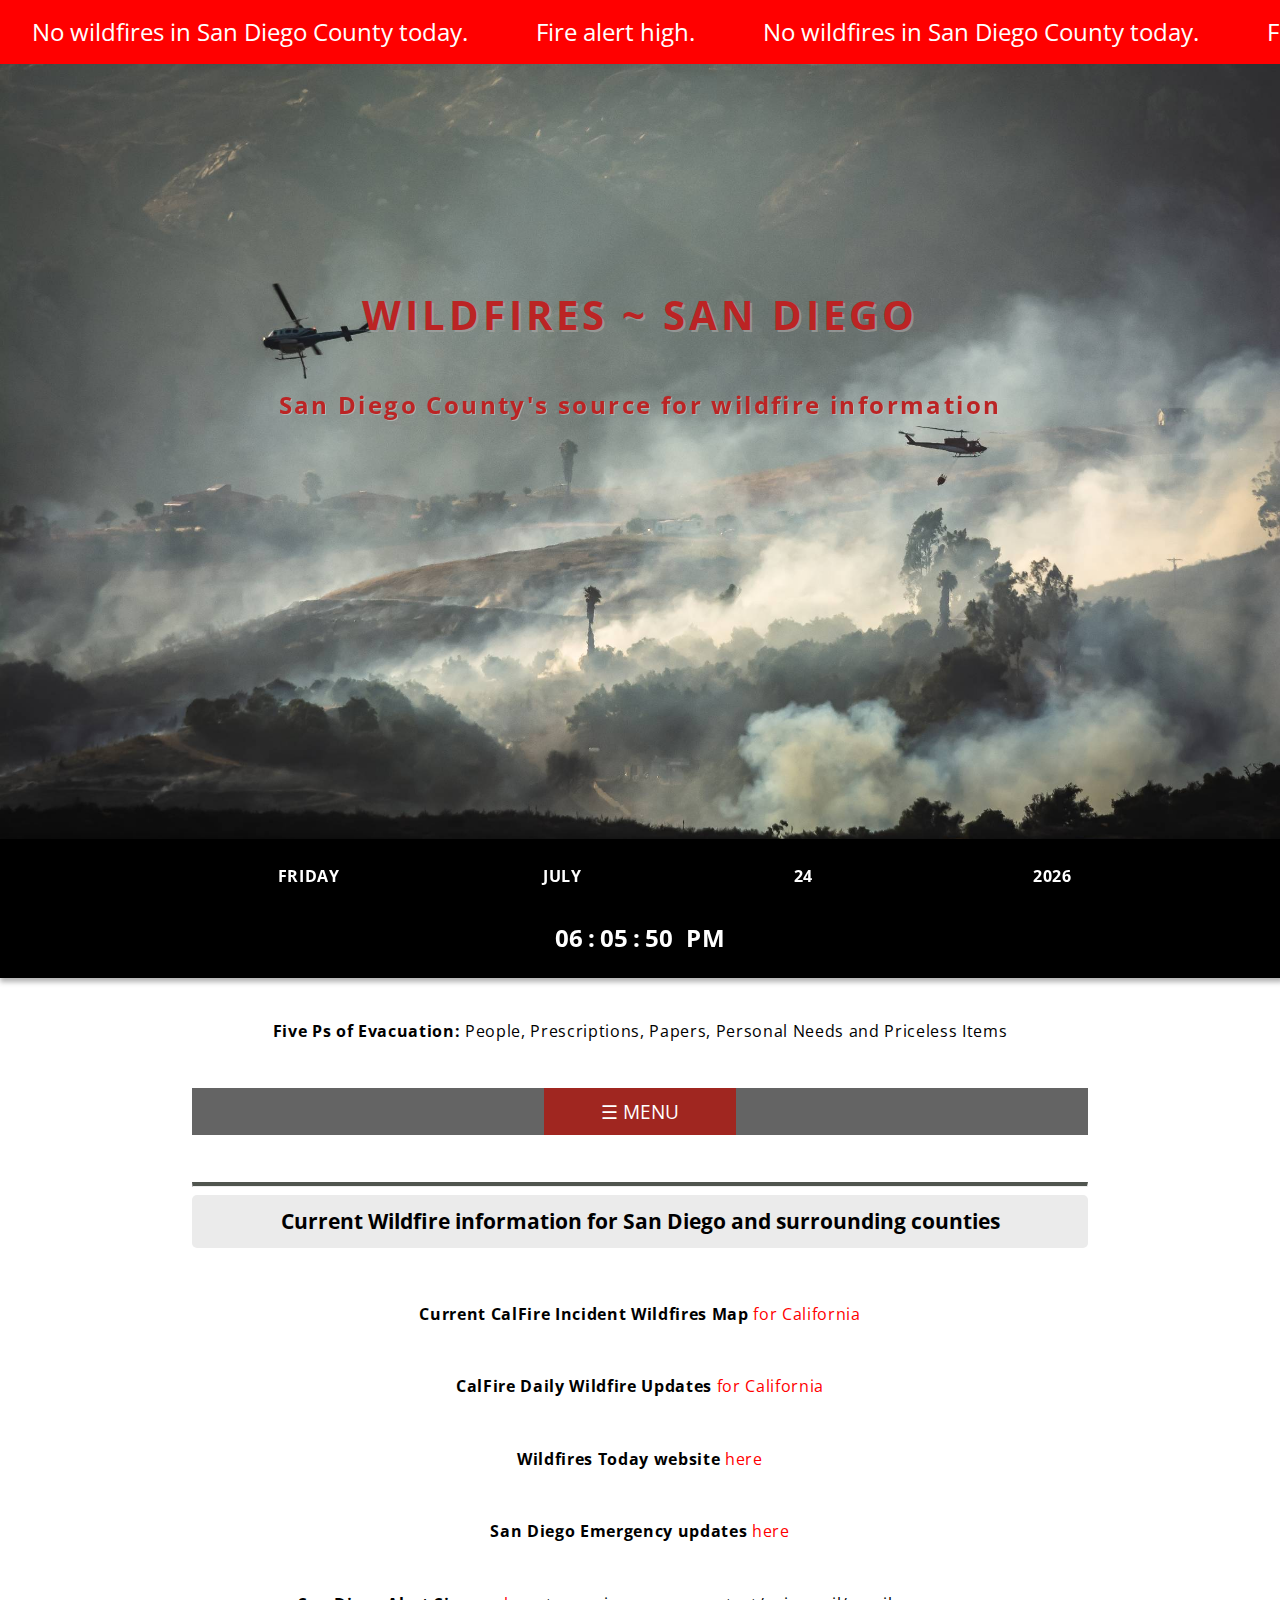
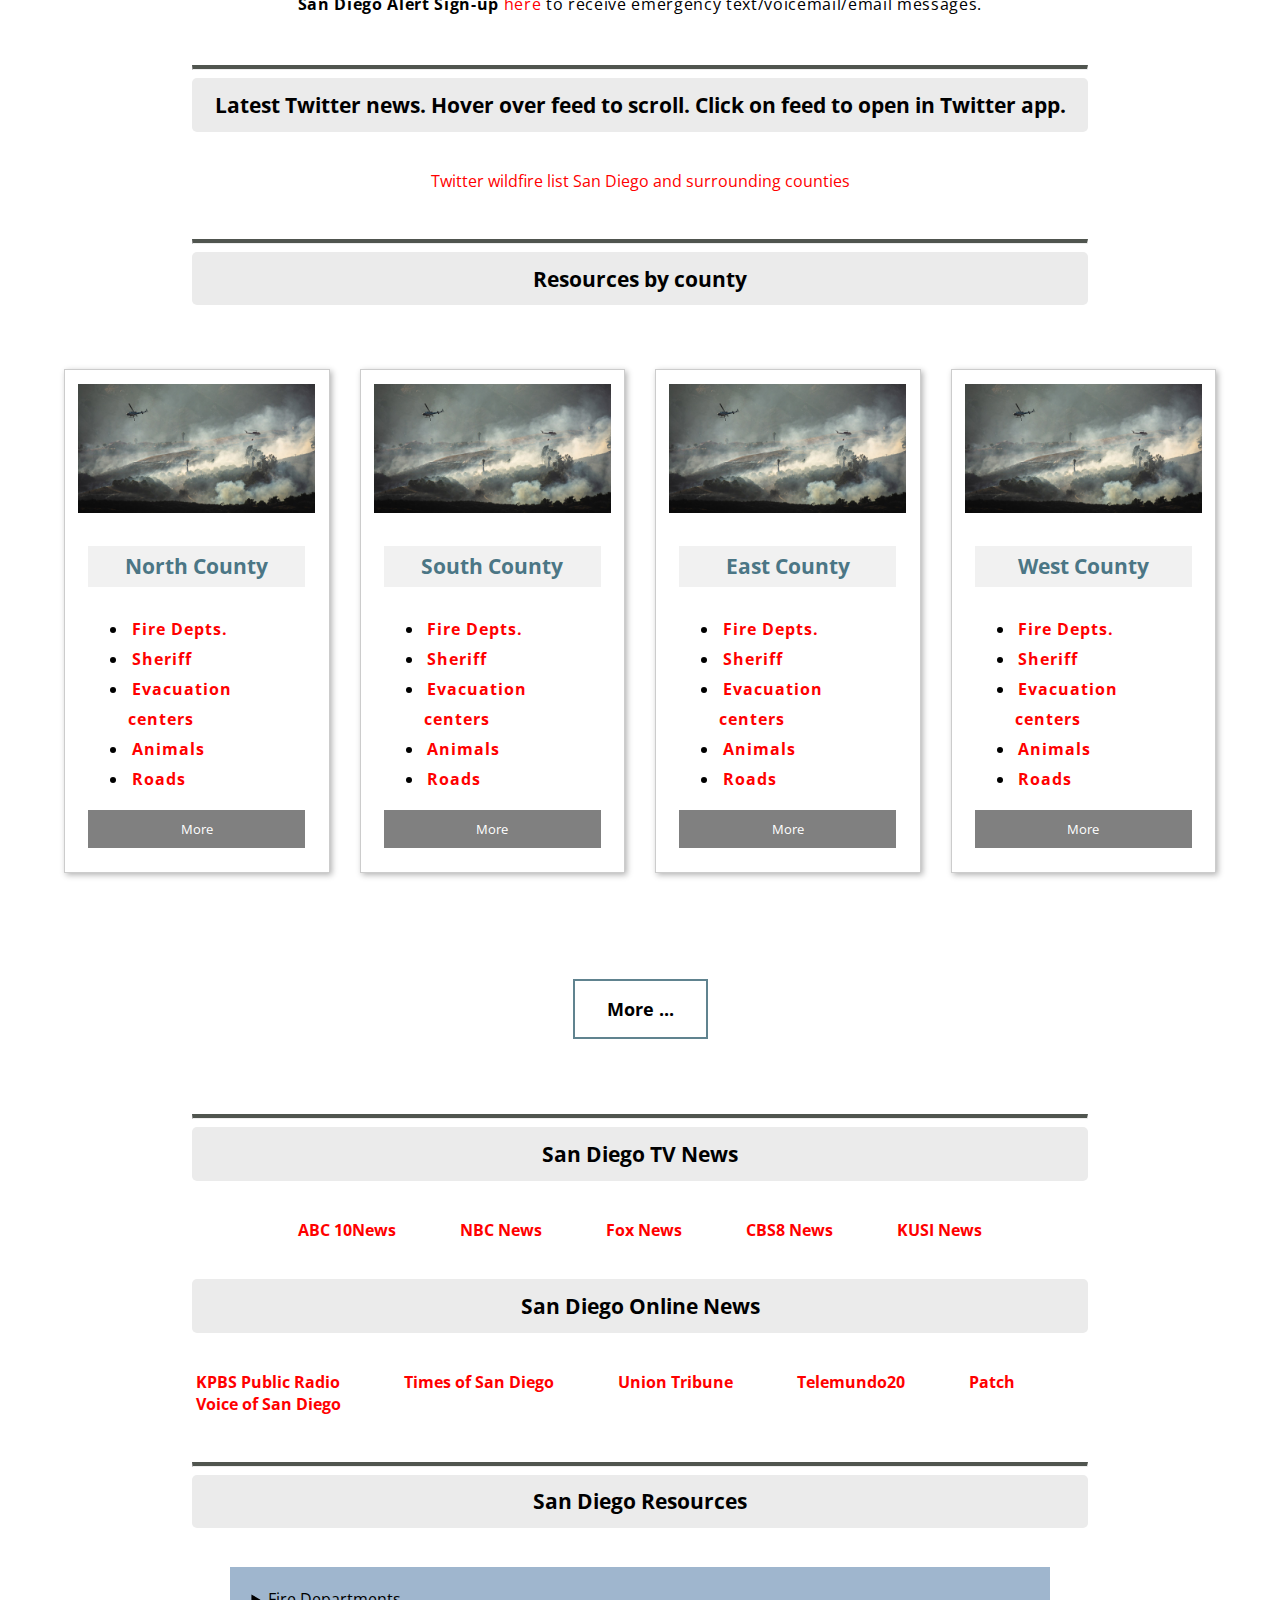
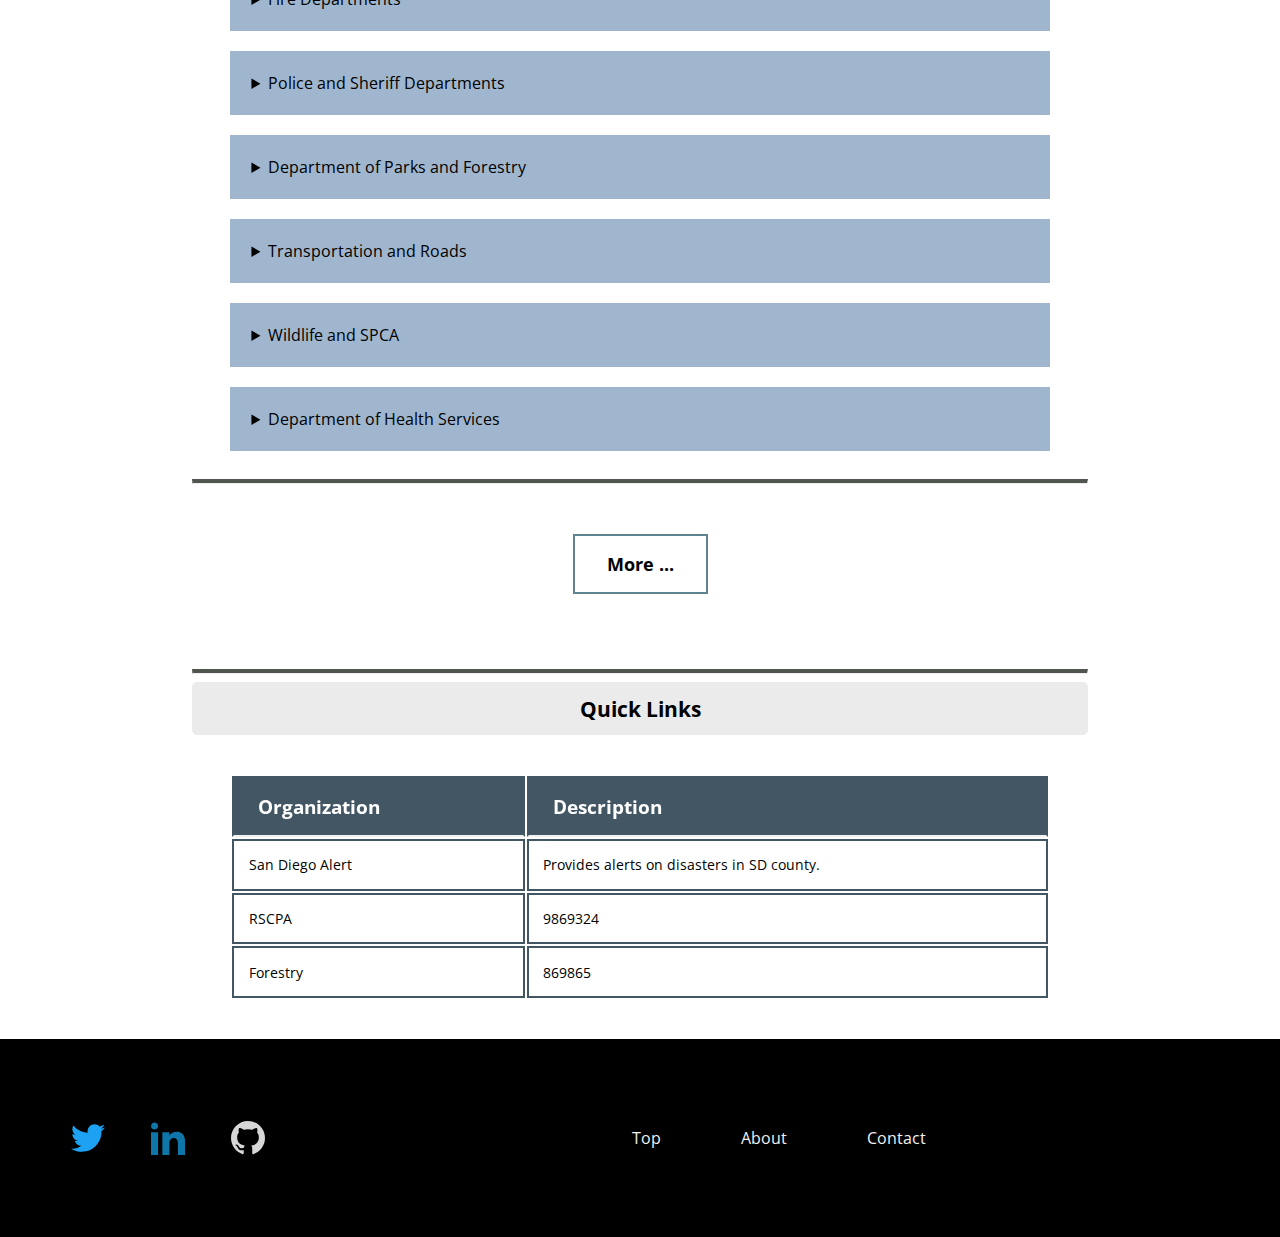
<file: index.html>
<!DOCTYPE html>
<html lang="en">

<head>
  <meta charset="UTF-8">
  <meta name="viewport" content="width=device-width, initial-scale=1.0">
  <link rel="stylesheet" href="style.css">
  <link rel="stylesheet" href="media-quieries.css">
  <!-- <link rel="stylesheet" href="resources-grid.css"> -->
  <link rel="stylesheet" href="news-alert-ticker.css">
  <link rel="stylesheet" href="card-grid.css">
  <link rel="stylesheet" href="clock.css">
  <!-- <link rel="stylesheet" href="dropdown-list.css"> -->
  <link href="https://fonts.googleapis.com/css2?family=Open+Sans&display=swap" rel="stylesheet">

  <script src="script.js"></script>

  <title>Wildfires - San Diego County</title>
</head>

<body>
  <!-- To top of page link from Footer -->
  <a name="Top"></a>

  <!-- News Alert Ticker -->
  <!-- https://codeconvey.com/horizontal-news-ticker-css/ -->
  <div class="ticker-wrap">
    <div class="ticker">
      <div class="ticker__item">No wildfires in San Diego County today.</div>
      <div class="ticker__item">Fire alert high.</div>
      <div class="ticker__item">No wildfires in San Diego County today.</div>
      <div class="ticker__item">Fire alert high.</div>
      <div class="ticker__item">No wildfires in San Diego County today.</div>
      <div class="ticker__item">Fire alert high.</div>
      <div class="ticker__item">No wildfires in San Diego County today.</div>
      <div class="ticker__item">Fire alert high.</div>
      <div class="ticker__item">No wildfires in San Diego County today.</div>
      <div class="ticker__item">Fire alert high.</div>
      <div class="ticker__item">No wildfires in San Diego County today.</div>
      <div class="ticker__item">Fire alert high.</div>
      <div class="ticker__item">No wildfires in San Diego County today.</div>
      <div class="ticker__item">Fire alert high.</div>
      <div class="ticker__item">No wildfires in San Diego County today.</div>
      <div class="ticker__item">Fire alert high.</div>
    </div>
  </div>

  <!-- Header section -->
  <header>
    <h1>WILDFIRES ~ SAN DIEGO</h1>
    <h2>San Diego County's source for wildfire information</h2>
    <div class="image-box">
    </div>
  </header>


  <!-- Clock -->
  <div class="clock-display">
    <div class="date-field">
      <div class="day-of-week">
        <p class="day-alpha"></p>
        <p class="placeholder"></p>
        <p class="placeholder"></p>
        <p class="placeholder"></p>
        <p class="placeholder"></p>
        <p class="placeholder"></p>
        <p class="placeholder"></p>
        <p class="placeholder"></p>
        <p class="placeholder"></p>
        <p class="placeholder"></p>
        <p class="placeholder"></p>
        <p class="placeholder"></p>
        <p class="placeholder"></p>
        <p class="placeholder"></p>
        <p class="placeholder"></p>
        <p class="placeholder"></p>
      </div>
      <div class="day-of-week-mobile">
        <p class="day-alpha-mobile"></p>
        <p class="placeholder"></p>
        <p class="placeholder"></p>
        <p class="placeholder"></p>
        <p class="placeholder"></p>
        <p class="placeholder"></p>
        <p class="placeholder"></p>
        <p class="placeholder"></p>
        <p class="placeholder"></p>
        <p class="placeholder"></p>
        <p class="placeholder"></p>
        <p class="placeholder"></p>
        <p class="placeholder"></p>
      </div>
      <div class="month">
        <p class="month-alpha"></p>
        <p class="placeholder"></p>
        <p class="placeholder"></p>
        <p class="placeholder"></p>
        <p class="placeholder"></p>
        <p class="placeholder"></p>
        <p class="placeholder"></p>
        <p class="placeholder"></p>
        <p class="placeholder"></p>
        <p class="placeholder"></p>
        <p class="placeholder"></p>
        <p class="placeholder"></p>
        <p class="placeholder"></p>
        <p class="placeholder"></p>
        <p class="placeholder"></p>
        <p class="placeholder"></p>
        <p class="type"></p>
      </div>
      <div class="date">
        <p class="date-number"></p>
        <p class="placeholder"></p>
        <p class="type"></p>
      </div>
      <div class="year">
        <p class="year-number"></p>
        <p class="placeholder"></p>
        <p class="type"></p>
      </div>
    </div>
    <div class="clock-field">
      <div class="numbers">
        <p class="hours"></p>
        <p class="placeholder"></p>
        <p class="type"></p>
      </div>
      <div class="colon">
        <p>:</p>
      </div>
      <div class="numbers">
        <p class="minutes"></p>
        <p class="placeholder"></p>
        <p class="type"></p>
      </div>
      <div class="colon">
        <p>:</p>
      </div>
      <div class="numbers">
        <p class="seconds"></p>
        <p class="placeholder"></p>
        <p class="type"></p>
      </div>
      <div class="am-pm">
        <div>
          <p class="am"></p>
        </div>
        <div>
          <p class="pm">pm</p>
        </div>
      </div>
    </div>
  </div>


  <!-- The five p's -->
  <div class="five-p">
    <p><b>Five Ps of Evacuation:</b> People, Prescriptions, Papers, Personal Needs and Priceless Items</p>
  </div>


  <!-- Top Main Navigation -->
  <!-- Hamburger menu -->
  <div class="navigation">
    <nav id="hamnav">
      <!-- [THE HAMBURGER] -->
      <label for="hamburger">&#9776; MENU</label>
      <input type="checkbox" id="hamburger" />

      <!-- [MENU ITEMS] -->
      <div id="hamitems">
        <a href="resources.html">RESOURCES</a>
        <a href="about.html">ABOUT</a>
        <a href="contact.html">CONTACT</a>
      </div>
    </nav>
  </div>

  <hr>

  <!-- <h2>Add dark mode option</h2> -->

  <!-- Happening now -->
  <h3>Current Wildfire information for San Diego and surrounding counties</h3>
  <div class="happening-now">
    <p><b>Current CalFire Incident Wildfires Map</b><a href="https://www.fire.ca.gov/incidents/" target="_blank"> for California</a></p>

      <p><b>CalFire Daily Wildfire Updates</b><a href="https://www.fire.ca.gov/daily-wildfire-report/" target="_blank"> for California</a></p>

        <p><b>Wildfires Today website </b><a href="https://wildfiretoday.com/" target="_blank">here</a></p>

          <p><b>San Diego Emergency updates</b><a
              href="https://www.sdcountyemergency.com/content/oesemergency/en-us/updates.html" target="_blank"> here</a></p>
          
          <p><b>San Diego Alert Sign-up </b><a href="https://www.sandiego.gov/ohs/informed" target="_blank">here</a> to receive emergency text/voicemail/email messages.</p>
  </div>

  <hr>

  <h3>Latest Twitter news. Hover over feed to scroll. Click on feed to open in Twitter app.</h3>
  <div class="twitter-section">
    <div class="twitter-feed">
      <a class="twitter-timeline" data-width="900" data-height="600" data-theme="dark"
        href="https://twitter.com/superdigidesign/lists/wildfires-in-or-near-sd?ref_src=twsrc%5Etfw">Twitter wildfire
        list San Diego and surrounding counties</a>
      <script async src="https://platform.twitter.com/widgets.js" charset="utf-8"></script>
    </div>
  </div>


  <hr>

  <!-- Cards --> 
  <!-- Cards -->
  <h3>Resources by county</h3>
  <main class="grid">
    <article>
      <img src="images/2_helicopters_fighting_wildfire.jpg" alt="Sample photo">
      <div class="text">
        <h4>North County</h4>
        <ul class="card-paragraph">
          <li><a href="https://www.10news.com/live" target="_blank"><b>Fire Depts.</b></a></li>
          <li><a href="https://www.10news.com/live" target="_blank"><b>Sheriff</b></a></li>
          <li><a href="https://www.10news.com/live" target="_blank"><b>Evacuation centers</b></a></li>
          <li><a href="https://www.10news.com/live" target="_blank"><b>Animals</b></a></li>
          <li><a href="https://www.10news.com/live" target="_blank"><b>Roads</b></a></li>
        </ul>
        <button class="card-button">More</button>
      </div>
    </article>

    <!-- 2nd card -->
    <article>
      <img src="images/2_helicopters_fighting_wildfire.jpg" width=200px height=200px alt="Sample photo">
      <div class="text">
        <h4>South County</h4>
        <ul class="card-paragraph">
          <li><a href="https://www.10news.com/live" target="_blank"><b>Fire Depts.</b></a></li>
          <li><a href="https://www.10news.com/live" target="_blank"><b>Sheriff</b></a></li>
          <li><a href="https://www.10news.com/live" target="_blank"><b>Evacuation centers</b></a></li>
          <li><a href="https://www.10news.com/live" target="_blank"><b>Animals</b></a></li>
          <li><a href="https://www.10news.com/live" target="_blank"><b>Roads</b></a></li>
        </ul>
        <button class="card-button">More</button>
      </div>
    </article>

    <!-- 3rd card -->
    <article>
      <img src="images/2_helicopters_fighting_wildfire.jpg" alt="Sample photo">
      <div class="text">
        <h4>East County</h4>
        <ul class="card-paragraph">
          <li><a href="https://www.10news.com/live" target="_blank"><b>Fire Depts.</b></a></li>
          <li><a href="https://www.10news.com/live" target="_blank"><b>Sheriff</b></a></li>
          <li><a href="https://www.10news.com/live" target="_blank"><b>Evacuation centers</b></a></li>
          <li><a href="https://www.10news.com/live" target="_blank"><b>Animals</b></a></li>
          <li><a href="https://www.10news.com/live" target="_blank"><b>Roads</b></a></li>
        </ul>
        <button class="card-button">More</button>
      </div>
    </article>

    <!-- 4th card -->
    <article>
      <img src="images/2_helicopters_fighting_wildfire.jpg" alt="Sample photo">
      <div class="text">
        <h4>West County</h4>
        <ul class="card-paragraph">
          <li><a href="https://www.10news.com/live" target="_blank"><b>Fire Depts.</b></a></li>
          <li><a href="https://www.10news.com/live" target="_blank"><b>Sheriff</b></a></li>
          <li><a href="https://www.10news.com/live" target="_blank"><b>Evacuation centers</b></a></li>
          <li><a href="https://www.10news.com/live" target="_blank"><b>Animals</b></a></li>
          <li><a href="https://www.10news.com/live" target="_blank"><b>Roads</b></a></li>
        </ul>
        <button class="card-button card-button2">More</button>
      </div>
    </article>
  </main>


  <!-- <hr> -->


  <!-- More info button -->
  <div class="more">
    <a class="button button2" name="PhotoStart" href="about.html">More ...</a>
  </div>

  <!-- Spacer -->
  <div class="spacer"></div>


  <hr>

  <!-- News website links TV -->
  <!-- News website links TV-->
  <h3>San Diego TV News</h3>
  <div class="news-links">
    <div class="links">
      <a href="https://www.10news.com/live" target="_blank"><b>ABC 10News</b></a>
      <a href="https://www.nbcsandiego.com/live" target="_blank"><b>NBC News</b></a>
      <a href="https://fox5sandiego.com/" target="_blank"><b>Fox News</b></a>
      <a href="https://www.cbs8.com/local" target="_blank"><b>CBS8 News</b></a>
      <a href="https://www.kusi.com/local-san-diego-news/" target="_blank"><b>KUSI News</b></a>
    </div>
  </div>
  <!-- Orange county TV websites-->



  <!-- News website links -->
  <!-- News website links -->
  <h3>San Diego Online News</h3>
  <div class="news-links">
    <div class="links">
      <a href="https://www.kpbs.org/news/local/" target="_blank"><b>KPBS Public Radio</b></a>
      <a href="https://timesofsandiego.com/" target="_blank"><b>Times of San Diego</b></a>
      <a href="https://www.sandiegouniontribune.com/breaking" target="_blank"><b>Union Tribune</b></a>
      <a href="https://www.telemundo20.com/" target="_blank"><b>Telemundo20</b></a>
      <a href="https://patch.com/california/san-diego" target="_blank"><b>Patch</b></a>
      <a href="https://www.voiceofsandiego.org/" target="_blank"><b>Voice of San Diego</b></a>
    </div>
  </div>

  <!-- Orange county online websites-->
  <!-- <p><a href="https://www.latimes.com/"><b>Los Angeles Times</b></a>
                <p><a href="https://www.ocregister.com/"><b>Orange County Register</b></a>    -->



  <!-- iFrame starts here -->
  <!-- <h3>San Diego and World News. Hover over feed to scroll. Click on feed to open these news apps.</h3>
  <div class="iframes">
    <iframe src="https://www.10news.com/live" name="myIframe" title="10news-live-tv" frameborder="0"></iframe>
    <iframe src="" name="myIframe" title="nbcnews-live-tv" frameborder="0"></iframe>
    <iframe src="https://fox5sandiego.com/on-air/live-streaming/" name="myIframe" title="foxnews-live-tv" frameborder="0"></iframe>
    <iframe src="https://timesofsandiego.com/" name="myIframe" title="timesofsandiego-online-paper" frameborder="0"></iframe>
    <iframe src="https://www.bbc.com/" name="myIframe" title="BBC-world-news-live-tv" frameborder="0"></iframe>
   <iframe src="https://www.dw.com/en/top-stories/world/s-1429" name="myIframe" title="dw-world-news-live-tv" frameborder="0"></iframe>
  </div> -->

  <hr>

  <!-- Drop down list -->
  <h3>San Diego Resources</h3>
  <div class="expandable-list">
    <section>
      <!-- Add 'open' to details tag to default to open ie <details open> -->
      <details>
        <summary>Fire Departments</summary>
        <p>
          <a href="https://www.ncfire.org/" target="_blank"><b>North County Fire</b></a>
        </p>
      </details>

      <details>
        <summary>Police and Sheriff Departments</summary>
        <p><a href="https://www.ncfire.org/" target="_blank"><b>North County Fire</b></a></p>
      </details>

      <details>
        <summary>Department of Parks and Forestry</summary>
        <p><a href="https://www.ncfire.org/" target="_blank"><b>North County Fire</b></a></p>
      </details>

      <details>
        <summary>Transportation and Roads</summary>
        <p><a href="https://www.ncfire.org/" target="_blank"><b>North County Fire</b></a></p>
      </details>


      <details>
        <summary>Wildlife and SPCA</summary>
        <p><a href="https://www.ncfire.org/" target="_blank"><b>North County Fire</b></a> </p>
      </details>

      <details>
        <summary>Department of Health Services</summary>
        <p><a href="https://www.ncfire.org/" target="_blank"><b>North County Fire</b></a></p>
      </details>
    </section>
  </div>

  <!-- Spacer -->
  <!-- <div class="tempSpacer"></div> -->

<hr>


  <!-- More info button -->
  <div class="more">
    <a class="button button2" name="PhotoStart" href="about.html">More ...</a>
  </div>



  <!-- Spacer -->
  <div class="spacer"></div>
  <hr>
  <h3>Quick Links</h3>
  <!-- Table here -->
  <div class="table-responsive">
    <table class="responsive-table  table-bordered ">
      <thead>
        <tr>
          <th scope="col">Organization</th>
          <th scope="col">Description</th>

        </tr>
      </thead>
      <tbody>
        <tr>
          <!-- <th scope="row">UCSD</th> -->
          <td data-title="Organization">San Diego Alert</td>
          <td data-title="Description">Provides alerts on disasters in SD county.</td>
        </tr>
        <tr>
          <!-- <th scope="row">2016-17</th> -->
          <td data-title="Organization">RSCPA</td>
          <td data-title="Description">9869324</td>
        </tr>
        <tr>
          <!-- <th scope="row">2015-16</th> -->
          <td data-title="Organization">Forestry</td>
          <td data-title="Description">869865</td>
        </tr>
      </tbody>
    </table>
  </div>


  <!-- Footer -->
  <footer>
    <div class="footer">

      <!-- Interactive Social Media Links - thanks Chance Squires! On Instagram @chancesq-->
      <div class='social-links'>
        <div class='social-btn flex-center' id="twitter">
          <svg xmlns="http://www.w3.org/2000/svg" width="34" height="34" viewBox="0 0 24 24">
            <path
              d="M24 4.557c-.883.392-1.832.656-2.828.775 1.017-.609 1.798-1.574 2.165-2.724-.951.564-2.005.974-3.127 1.195-.897-.957-2.178-1.555-3.594-1.555-3.179 0-5.515 2.966-4.797 6.045-4.091-.205-7.719-2.165-10.148-5.144-1.29 2.213-.669 5.108 1.523 6.574-.806-.026-1.566-.247-2.229-.616-.054 2.281 1.581 4.415 3.949 4.89-.693.188-1.452.232-2.224.084.626 1.956 2.444 3.379 4.6 3.419-2.07 1.623-4.678 2.348-7.29 2.04 2.179 1.397 4.768 2.212 7.548 2.212 9.142 0 14.307-7.721 13.995-14.646.962-.695 1.797-1.562 2.457-2.549z" />
          </svg><span><a href="info@emmaalmendarez.com">
              <P class="link-text">@Emma</P>
            </a></span>
        </div>

        <div class='social-btn flex-center' id="linkedin">
          <svg xmlns="http://www.w3.org/2000/svg" width="34" height="34" viewBox="0 0 24 24">
            <path
              d="M4.98 3.5c0 1.381-1.11 2.5-2.48 2.5s-2.48-1.119-2.48-2.5c0-1.38 1.11-2.5 2.48-2.5s2.48 1.12 2.48 2.5zm.02 4.5h-5v16h5v-16zm7.982 0h-4.968v16h4.969v-8.399c0-4.67 6.029-5.052 6.029 0v8.399h4.988v-10.131c0-7.88-8.922-7.593-11.018-3.714v-2.155z" />
          </svg><span><a href="info@emmaalmendarez.com">
              <P class="link-text">@Emma</P>
            </a></span>
        </div>

        <div class='social-btn flex-center' id="github">
          <svg xmlns="http://www.w3.org/2000/svg" width="34" height="34" viewBox="0 0 24 24">
            <path
              d="M12 0c-6.626 0-12 5.373-12 12 0 5.302 3.438 9.8 8.207 11.387.599.111.793-.261.793-.577v-2.234c-3.338.726-4.033-1.416-4.033-1.416-.546-1.387-1.333-1.756-1.333-1.756-1.089-.745.083-.729.083-.729 1.205.084 1.839 1.237 1.839 1.237 1.07 1.834 2.807 1.304 3.492.997.107-.775.418-1.305.762-1.604-2.665-.305-5.467-1.334-5.467-5.931 0-1.311.469-2.381 1.236-3.221-.124-.303-.535-1.524.117-3.176 0 0 1.008-.322 3.301 1.23.957-.266 1.983-.399 3.003-.404 1.02.005 2.047.138 3.006.404 2.291-1.552 3.297-1.23 3.297-1.23.653 1.653.242 2.874.118 3.176.77.84 1.235 1.911 1.235 3.221 0 4.609-2.807 5.624-5.479 5.921.43.372.823 1.102.823 2.222v3.293c0 .319.192.694.801.576 4.765-1.589 8.199-6.086 8.199-11.386 0-6.627-5.373-12-12-12z" />
          </svg><span>@Emma</span>
        </div>


        <!-- Footer navigation -->
        <div class="footer_nav">
          <a href="#Top">Top</a>
          <a href="about.html">About</a>
          <a href="emma@emmaalmendarez.com">Contact</a>
          <!-- <a href="tel:+7605752345">Call</a>  -->          
        </div>
      </div>
    </div>
  </footer>
  <script src="clock.js"></script>

</body>
</html>
</file>
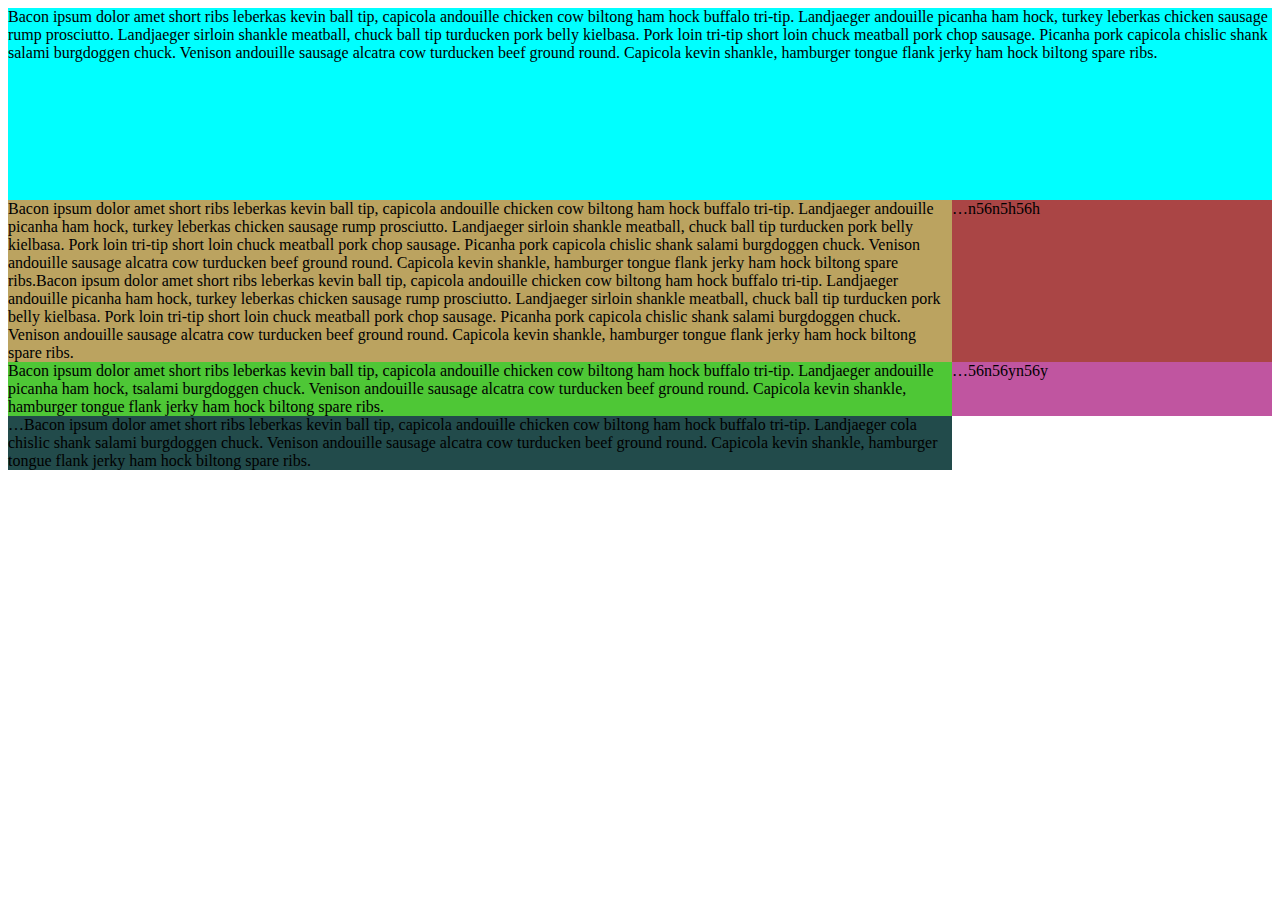
<file: grid-sample-html.html>
<!DOCTYPE html>
<html lang="en">
<head>
    <meta charset="UTF-8">
    <meta name="viewport" content="width=device-width, initial-scale=1.0">
    <link rel="stylesheet" href="grid-sample.css">
    <title>Document</title>
</head>

    <body>
        <!-- https://alistapart.com/article/practical-grid/ -->
        <div id="sitemast">Bacon ipsum dolor amet short ribs leberkas kevin ball tip, capicola andouille chicken cow biltong ham hock buffalo tri-tip. Landjaeger andouille picanha ham hock, turkey leberkas chicken sausage rump prosciutto. Landjaeger sirloin shankle meatball, chuck ball tip turducken pork belly kielbasa. Pork loin tri-tip short loin chuck meatball pork chop sausage. Picanha pork capicola chislic shank salami burgdoggen chuck. Venison andouille sausage alcatra cow turducken beef ground round. Capicola kevin shankle, hamburger tongue flank jerky ham hock biltong spare ribs.</div>
        <div id="search">…n56n5h56h</div>
        <div id="main">Bacon ipsum dolor amet short ribs leberkas kevin ball tip, capicola andouille chicken cow biltong ham hock buffalo tri-tip. Landjaeger andouille picanha ham hock, tsalami burgdoggen chuck. Venison andouille sausage alcatra cow turducken beef ground round. Capicola kevin shankle, hamburger tongue flank jerky ham hock biltong spare ribs.</div>
        <div id="extra">…56n56yn56y</div>
        <div id="navigate">Bacon ipsum dolor amet short ribs leberkas kevin ball tip, capicola andouille chicken cow biltong ham hock buffalo tri-tip. Landjaeger andouille picanha ham hock, turkey leberkas chicken sausage rump prosciutto. Landjaeger sirloin shankle meatball, chuck ball tip turducken pork belly kielbasa. Pork loin tri-tip short loin chuck meatball pork chop sausage. Picanha pork capicola chislic shank salami burgdoggen chuck. Venison andouille sausage alcatra cow turducken beef ground round. Capicola kevin shankle, hamburger tongue flank jerky ham hock biltong spare ribs.Bacon ipsum dolor amet short ribs leberkas kevin ball tip, capicola andouille chicken cow biltong ham hock buffalo tri-tip. Landjaeger andouille picanha ham hock, turkey leberkas chicken sausage rump prosciutto. Landjaeger sirloin shankle meatball, chuck ball tip turducken pork belly kielbasa. Pork loin tri-tip short loin chuck meatball pork chop sausage. Picanha pork capicola chislic shank salami burgdoggen chuck. Venison andouille sausage alcatra cow turducken beef ground round. Capicola kevin shankle, hamburger tongue flank jerky ham hock biltong spare ribs.</div>
        <div id="footer">…Bacon ipsum dolor amet short ribs leberkas kevin ball tip, capicola andouille chicken cow biltong ham hock buffalo tri-tip. Landjaeger cola chislic shank salami burgdoggen chuck. Venison andouille sausage alcatra cow turducken beef ground round. Capicola kevin shankle, hamburger tongue flank jerky ham hock biltong spare ribs.</div>
     </body>

</html>
</file>
<file: style.css>
* {
  box-sizing: border-box;
  font-family: 'Open Sans', sans-serif;
}

/* Smooth scrolling in browser */
html {
  scroll-behavior: smooth;
  padding: 0;
  margin: 0;
}



/*------------------------------------*\
    #Body
  \*------------------------------------*/

body {
  margin: 0;
  padding: 0;
  font-family: 'Open Sans', sans-serif;
  font-size: 1em;
  background-color: rgb(255, 255, 255);
}

/*------------------------------------*\
    #Headings
  \*------------------------------------*/

h1 {
  text-align: center;
  font-size: 2.5em;
  letter-spacing: 0.1em;
  color: rgb(187, 36, 36);
  text-shadow: 2px 2px rgba(167, 167, 167, 0.644);
  margin-top: -175px;
}

h2 {
  color: rgb(187, 36, 36);
  text-shadow: 1px 1px rgba(197, 197, 197, 0.644);
  font-size: 1.5em;
  text-align: center;
  letter-spacing: 0.1em;
  z-index: 2;
}

h3 {
  color: 333333;
  font-size: 1.3em;
  padding: 1% 1% 1% 1%;
  border-radius: 5px;
  text-align: center;
  background-color: rgb(235, 235, 235);
  max-width: 70%;
  margin: 0 auto;
}

h4 {
  color: #4b7685;
  font-size: 1.3em;
  font-weight: bold;
  padding: 3% 0 3% 0;
  text-align: center;
  background-color: rgb(241, 241, 241);
}


/*------------------------------------*\

    Header content

  \*------------------------------------*/



header {
  display: flex;
  flex-direction: column;
  align-items: center;
  justify-content: center;
  flex-wrap: wrap;
  width: 100vw;
  height: 775px;/* must set a specified height */
  margin: 0 auto;
  background-color: rgba(255, 0, 0, 0.575);/* Used if the image is unavailable */
  background-image: url("images/Fire-Flbrk-CA-ETAlmendarez_2020-2400x1600.jpg");
  background-position: center;/* Center the image */
  background-repeat: no-repeat;/* Do not repeat the image */
  background-size: cover;/* Resize the background image to cover the entire container */
  top: 0px;
  z-index: -1;
}

/*------------------------------------*\

   Hero image blend
   
 \*------------------------------------*/

.image-box img {
  z-index: -1;
  margin: 0 auto;
  top: 0px;
}



/*------------------------------------*\

   5 P's of evacuation
   
 \*------------------------------------*/
.five-p {
  padding-top: 2%;
  margin: 0 auto;
  text-align: center;
}


/*------------------------------------*\

   Clock Time
   
 \*------------------------------------*/
.clock {
  margin: 0 auto;
  background-color: rgb(0, 0, 0);
  height: 50px;
  width: 200px;
}

time #msg {
  color: white;
}


/*------------------------------------*\

   Happening now section

 \*------------------------------------*/

.happening-now {
  margin: 0 auto;
  max-width: 90%;
  padding-top: 3%;
  text-align: center;
}


.now .list-items {
  display: flex;
  flex-direction: column;

}

li {
  letter-spacing: 1px;
  line-height: 30px;
}

.updates {
  letter-spacing: 1px;
  line-height: 30px;
}



/*------------------------------------*\

    #SECTION-Top navigation bar

  \*------------------------------------*/
.navigation {
  width: 80%;
  margin: 0 auto;
  padding-bottom: 3%;
}

#hamnav {
  max-width: 70%;
  margin: 0 auto;
  text-align: center;
  margin-top: -8px;
  background: rgb(100, 100, 100);
  position: sticky;
  top: 0;
  padding: 0 5% 0 5%;
}

/* Hide Hamburger */
#hamnav label,
#hamburger {
  display: none;
}

/* Horizontal Menu Items */
#hamitems {
  display: flex;
  justify-content: space-evenly;
  letter-spacing: 4px;
  font-weight: bold;
}

#hamitems a {
  width: 20%;
  /* 100% / 5 tabs = 20% */
  padding: 15px;
  border-top: 1px solid #581b0a;
  color: white;
  text-align: center;
  
}

#hamitems a:hover {
  background: #581b0a;
  transform: scale(1.1);
  transition-duration: 4s;
  transition-delay: 1s;
}


#hamnav label a:hover {
  background: #df481f;
  transform: scale(1.1);
  transition-duration: 4s;
  
}


/*------------------------------------*\
    Twitter feed
  \*------------------------------------*/
.twitter-section {
  padding-top: 3%;
  padding-bottom: 3%;
}


.twitter-feed {
  margin: 0 auto;
  text-align: center;
}



main {
  max-width: 80%;
  margin: 0 auto;
}


/*------------------------------------*\
    RSS feed
  \*------------------------------------*/
.news-feed {
  height: 230px;
  overflow: scroll;
  scrollbar-darkshadow-color: #50554f;
  width: 80%;
  margin: 0 auto;
  padding-top: 3%;
}


/*------------------------------------*\
   News links
  \*------------------------------------*/
.news-links {
  display: flex;
  flex-direction: row;
  flex-wrap: wrap;
  align-items: center;
  justify-content: space-around;
  width: 80%;
  margin: 0 auto;
  padding: 3%;
}



.links a {
  margin: 0 auto;
  padding: 0 30px 0 30px;
}

a:hover {
  background-color: #555555e0;
  padding: 10px;
  border-radius: 5px;
  color: white;
}



/*------------------------------------*\
    iframes
  \*------------------------------------*/



.iframes {
  display: flex;
  flex-direction: row;
  flex-wrap: wrap;
  justify-content: center;
  align-items: center;
  margin: 0 auto;
}

/* Hide scrollbar for Chrome, Safari and Opera */
.iframes::-webkit-scrollbar {
  display: none;
}

iframe {
  padding: 3% 2% 5% 2%;
  width: 450px;
  height: 450px;
  margin-top: 25px;
  object-fit: contain;
  overflow-y: scroll;
  overflow-x: scroll;
  /* Hide scrollbar for IE, Edge and Firefox */
  -ms-overflow-style: none;
  /* IE and Edge */
  scrollbar-width: none;
  /* Firefox */
}






/*------------------------------------*\
    #SECTION-
  \*------------------------------------*/


hr {
  border-top: 4px solid #50554f;
  max-width: 70%;
}


a {
  text-decoration: none;
  color: red;
}


p {
  padding-left: 20%;
  padding-right: 20%;
  padding-bottom: 3%;
  letter-spacing: .5pt;
}

.more {
  padding-top: 3%;
  padding-bottom: 1%;
  display: flex;
  justify-content: center;
  align-items: center;
}

/* More button */
.button {
  border: none;
  color: white;
  padding: 16px 32px;
  text-align: center;
  text-decoration: none;
  font-size: 1.1em;
  font-weight: bold;
  margin: 4px 2px;
  transition-duration: 0.4s;
  cursor: pointer;
}

.button2 {
  background-color: white;
  color: black;
  border: 2px solid #60838F;
}

.button2:hover {
  background-color: #60838F;
  color: white;
}


.spacer {
  height: 50px;
}

.tempSpacer {
  height: 75px;
}


/*------------------------------------*\

    #Expandable list

  \*------------------------------------*/
.expandable-list {
  /* background-color: rgb(210, 213, 216); */
  width: 80%;
  margin: 0 auto;
  display: flex;
  flex-direction: column;
  justify-content: center;
  align-items: center;
  padding-top: 3%;
}


details {
  margin-bottom: 20px;
  width: 100%;
}

details p {
  padding: 20px;
}

summary {
  padding: 20px;
  background-color: #9fb6ce;
  border: 1px solid #9fb6ce;
  outline: none;
}

summary:hover,
summary:focus {
  border: 1px solid lightslategray;
}

details[open] summary {
  background-color: lightslategray;
  border: 1px solid lightslategray;
}

details[open] {
  background: #fff;
}

section {
  max-width: 80%;
  width: 100%;
}


/*------------------------------------*\
    #Table Design
  \*------------------------------------*/

.table-responsive {
  display: block;
  width: 80%;
  overflow-x: auto;
  -ms-overflow-style: -ms-autohiding-scrollbar;
  margin: 0 auto;
  padding-top: 3%;
  padding-bottom: 3%;
}

.table {
  max-width: 80%;
  margin: 0 auto;
}

/* .table-bordered, */
.table-bordered td,
.table-bordered th {
  border: 2px solid #425664;
}

.responsive-table {
  width: 80%;
  margin-bottom: 1.5em;
  margin: 0 auto;
}

.responsive-table thead {
  position: absolute;
  clip: rect(1px 1px 1px 1px);
  /* IE6, IE7 */
  clip: rect(1px, 1px, 1px, 1px);
  padding: 0;
  border: 0;
  height: 1px;
  width: 1px;
  overflow: hidden;
}

.responsive-table thead th {
  background-color: #425664;
  border-bottom-width: 1px;
  vertical-align: bottom;
  font-size: 1.3em;
  padding: 1rem 1.5rem;
  border-bottom: 2px solid #f2f2f2;
  font-weight: bold;
  text-align: left;
  color: white;
}

.responsive-table thead th:first-of-type {
  text-align: left;
}

.responsive-table tbody,
.responsive-table tr,
.responsive-table th,
.responsive-table td {
  display: block;
  padding: 0;
  text-align: left;
  white-space: normal;
}

.responsive-table th,
.responsive-table td {
  padding: 1rem 1.5rem;
  vertical-align: top;
}

.responsive-table caption {
  margin-bottom: 1em;
  font-size: 1em;
  font-weight: bold;
  text-align: center;
}

.responsive-table tfoot {
  font-size: 1em;
}

.responsive-table tbody tr {
  margin-bottom: 1em;
  border: 2px solid #425664;
}

.responsive-table tbody tr:last-of-type {
  margin-bottom: 0;
}

.responsive-table tbody th[scope="row"] {
  background-color: #425664;
  color: white;
}

.responsive-table tbody td[data-type="currency"] {
  text-align: right;
}

.responsive-table tbody td[data-title]:before {
  content: attr(data-title);
  float: left;
  font-size: 1em;
  color: rgba(94, 93, 82, 0.75);
}

.responsive-table tbody td {
  text-align: right;
}


/*------------------------------------*\
    #Responsive Table Media Quieries
  \*------------------------------------*/

@media (min-width: 75em) {

  .responsive-table th,
  .responsive-table td {
    padding: 0.75em;
  }
}

@media (min-width: 62em) {
  .responsive-table {
    font-size: 1em;
  }

  .responsive-table th,
  .responsive-table td {
    padding: 0.75em 0.5em;
  }

  .responsive-table tfoot {
    font-size: 0.9em;
  }
}

@media (min-width: 52em) {
  .responsive-table {
    font-size: 0.9em;
  }

  .responsive-table thead {
    position: relative;
    clip: auto;
    height: auto;
    width: auto;
    overflow: auto;
  }

  .responsive-table tr {
    display: table-row;
  }

  .responsive-table th,
  .responsive-table td {
    display: table-cell;
    padding: 1em;
  }

  .responsive-table caption {
    font-size: 1.5em;
  }

  .responsive-table tbody {
    display: table-row-group;
  }

  .responsive-table tbody tr {
    display: table-row;
    border-width: 1px;
  }

  .responsive-table tbody tr:nth-of-type(even) {
    background-color: rgba(255, 255, 255, 0.1);
  }

  .responsive-table tbody th[scope="row"] {
    background-color: transparent;
    padding: 1rem 1.5rem;
    font-weight: 400;
    vertical-align: top;
    color: #707070;
    text-align: left;
  }

  .responsive-table tbody td {
    text-align: left;
  }

  .responsive-table tbody td[data-title]:before {
    content: none;
  }
}

footer {
  display: flex;
  flex-direction: row;
  align-items: center;

}

/* Footer Styles*/
.footer {
  margin: 0 auto;
  width: 100%;
  background-color: rgb(0, 0, 0);
  padding-bottom: 3%;
}

/* Footer nav links Styles */
.footer_nav {
  display: flex;
  flex-direction: row;
  align-items: center;
  justify-content: center;
  overflow: hidden;
  padding: 10px;
}


.footer_nav a {
  color: #f2f2f2;
  padding: 40px;
  text-decoration: none;
}

/* Change color on hover */
.footer_nav a:hover {
  background-color: #ddd;
  color: rgb(27, 27, 27);
  align-content: center;
  justify-items: center;
}


/* Center icons in box */
.flex-center {
  display: flex;
  justify-content: center;
  align-items: center;
}


.social-links {
  display: flex;
  justify-content: space-evenly;
  align-items: center;
  padding-left: 3%;
  padding-top: 3%;
  text-decoration: none;
}

.social-btn {
  cursor: pointer;
  height: 50px;
  width: 50px;
  color: rgb(250, 250, 250);
  border-radius: 10px;
  box-shadow: 0px 10px 10px rgba(0, 0, 0, 0.1);
  margin: 5px;
  margin-left: 25px;
  transition: 1s;
}

.social-btn span {
  width: 0px;
  overflow: hidden;
  transition: 1s;
  text-align: center;
}

.social-btn:hover {
  width: 150px;
  border-radius: 5px;
}

.social-btn:hover span {
  padding: 12px;
  width: max-content;
}

#twitter svg {
  fill: #1da1f2;
}

#linkedin svg {
  fill: #0e76a8;
}

#github {
  fill: rgb(216, 215, 215);
}

/* Social media text color */
.link-text {
  color: white;
}


/* Fire Logo Section */
#allPartnersHome {
  width: 90%;
  display: flex;
  justify-content: center;
  margin-bottom: 20px;
  border-top: 1px solid #999;
  padding-top: 30px;
}

img {
  width: 180px;
  height: 200px;
}
</file>
<file: media-quieries.css>
/* Reduce motion option */
@media screen and (
    prefers-reduced-motion: reduce) {
        html {
            scroll-behavior: auto;
        }
    }


/*desktops - higher resolution*/
@media (min-width: 1281px) {
    {}
}

/*laptops, desktops*/
@media (min-width: 1025px) and (max-width: 1280px) {
    {

    }
}



/*tablets, ipads (portrait)*/
@media (min-width: 768px) and (max-width: 1024px) {
    {

    }
}

/*tablets, ipads (landscape)*/
@media (min-width: 768px) and (max-width: 1024px) and (orientation: landscape) {
    {

    }
}

/*low resolution tablets, mobiles (landscape)*/
@media (min-width: 481px) and (max-width: 767px){

body {
    /* display: flex;
        flex-flow: row wrap; 
        justify-content: flex-start;
        align-items: flex-start;
        align-content: flex-start; */

  }  
}

/*smartphones mobiles (portrait)*/
@media (min-width: 320px) and (max-width: 480px) {
body {
  
    /* display: flex;
        flex-flow: row wrap; 
        justify-content: flex-start;
        align-items: flex-start;
        align-content: flex-start; */

           /* 
    .dropList {
        width: 100%;
    
    }
    .rolldown-list li {
        width: 100%;
    }
    #myList {
        width: 100%;
        color: red;
    }
 */

  } 
  
 
  }

    header {
        /* padding: 0 1% 0 1%; */
        /* max-width: 98%; */
        margin: 0 auto;
       
      
    }


    .image-box {
      padding-top: 0;
      justify-content: center;
     
    }
        
        /* Wildfires San Diego font */
      .image-box h1{
        font-size: 1.8em;
        
        
       
        
      }

  img {
    width: 100vw;
           height: 300px;
           margin: 0 auto;
   
  }

     

.navigation {
  width: 100%;
}

#hamnav {
  width: 100%;
}

          
          #hamnav label { 
            display: inline-block; 
            color: white;
            background: #a02620;
            font-style: normal;
            font-size: 1.2em;
            padding: 10px;
            width: 25%;
            margin: 0 auto;
            
          }
        
          /* Break down menu items into vertical */
          #hamitems a {
            box-sizing: border-box;
            display: block;
            width: 100%;
            padding: 25px;
            border-top: 1px solid #333;
            
            
          }
        
          /* Toggle Show/Hide Menu */
          #hamitems { 
            display: none; 
            
            
          }
          #hamnav input:checked ~ #hamitems { 
            display: block; 
          }
        

        


        main {
            /* letter-spacing: 1px;
            line-height: 30px; */
            max-width: 100%;
            padding: 5%;
          }

          .biography {
              padding: 5%;
              font-size: 1.3em;
          }

         

          article {
              padding: 5%;
          }

          .social-links {
              display: flex;
              flex-flow: wrap;
          }
          .footer_nav {
              margin: 0 auto;
              display: flex;
              flex-flow: nowrap;
              justify-content: center;
              align-items: center;
          }
        
}
</file>
<file: news-alert-ticker.css>
/* Alert News Ticker */

.ticker-wrap {
  position: relative;
  top: 0;
    left: 0;
  width: 100%;
  overflow: hidden;
  height: 4rem;
  background-color: red;
  box-sizing: content-box;
  z-index: 1;
}

.ticker-wrap .ticker {
  display: inline-block;
  height: 4rem;
  line-height: 4rem;
  white-space: nowrap;
  padding-right: 100%;
  box-sizing: content-box;
  -webkit-animation-iteration-count: infinite;
  animation-iteration-count: infinite;
  -webkit-animation-timing-function: linear;
  animation-timing-function: linear;
  -webkit-animation-name: ticker;
  animation-name: ticker;
  -webkit-animation-duration: 80s;
  animation-duration: 80s;
}

.ticker-wrap .ticker__item {
  display: inline-block;
  padding: 0 2rem;
  font-size: 1.5rem;
  color: white;
}

@-webkit-keyframes ticker {
  0% {
    -webkit-transform: translate3d(0, 0, 0);
    transform: translate3d(0, 0, 0);
    visibility: visible;
    /* background-color: red; */
  }

  100% {
    -webkit-transform: translate3d(-100%, 0, 0);
    transform: translate3d(-100%, 0, 0);
  }
}
/* @keyframes ticker {
  0% {
    -webkit-transform: translate3d(0, 0, 0);
    transform: translate3d(0, 0, 0);
    visibility: visible;
  }
  100% {
    -webkit-transform: translate3d(-100%, 0, 0);
    transform: translate3d(-100%, 0, 0);
  }
} */
</file>
<file: card-grid.css>
.grid { 
    display: grid;
    grid-template-columns: repeat(4, minmax(200px, 1fr));
    grid-gap: 30px;
    align-items: stretch;
    }
  .grid > article {
    border: 1px solid #ccc;
    box-shadow: 2px 2px 6px 0px  rgba(0,0,0,0.3);
  }
  .grid > article img {

    max-width: 100%;
    height: auto;
  }
  .text {
    padding: 0 10px 10px;
  }
  .text > button {
    background: gray;
    border: 0;
    color: white;
    padding: 10px;
    width: 100%;
    }

    .card-paragraph a {
      padding: 0 2% 0 2%;
    }
</file>
<file: clock.css>
/*DIGITAL CLOCK FONT*/
/* @font-face{
 font-family: 'Open Sans', sans-serif;
 src: url('../fonts/digital-7.ttf');
} */




.clock-display {
  margin: 0 auto;
  padding-top: 10px;
  display: flex;
  flex-direction: column;
  justify-content: space-around;
  flex-wrap: wrap;
  width: 100%;
  font-size: 1em;
  font-weight: bold;
  text-align: center;
  text-transform: uppercase;
  /* padding-bottom: 15px; */
  background-color: #000000;
  color: #ffffff;
  box-shadow: 2px 2px 5px 2px rgba(0,0,0,.3);
}
 
.light-on {
	color: #ffffff !important;
}

/* DATE */
.date-field {
	/* margin: 5px 0; */
  display: flex;
  justify-content: space-evenly;
  
}

.day-of-week {
  display: inline-block;
  position: relative;
  font-size: 1em;

}

.date-field div {
  
	display: inline-block;
	position: relative;
}

.date-field div p {
	font-size: 1em;
	position: relative;
	z-index: 100;
}


.day-alpha {
  margin: 16px 0;
}
.date-field div p.placeholder {
	color: #000000;
	position: absolute;
	/* top: 0; */
  z-index: 50;

}
.date-field div.day-of-week-mobile {
  display: none;
}
.date-field div.day-of-week p {
  font-size: 1em;
}
.date-field div p.type {
  font-size: 1em;
  font-weight: bold;
  /* font-family: sans-serif; */
  text-transform: uppercase;
}


@media (max-width: 768px) {
  
  .date-field {
    margin: 0 auto;
    justify-content: space-evenly;
  }
  .date-field div.day-of-week {
    display: none;
  }
  .date-field div.day-of-week-mobile {
    display: inline-block;
  }
  .date-field div.day-of-week-mobile p {
    font-size: 1.3em;
    margin-top: -2px;
  }
}

@media (max-width:550px) {
  .clock-display {
    display: block;
    margin: 0 auto;
    text-align: center;
    /* padding: 15px 30px; */
    max-width: 100%;
    background-color: #000000;
    color: #ffffff;
  }

  .date-field div.day-of-week-mobile p {
    font-size: 1.2em;
    margin-top: 0px;
  }
}
@media (max-width:468px) {
  .clock-display {
    display: block;
    margin: 0 auto;
    text-align: center;
    /* padding: 15px 30px; */
    max-width: 100%;
    background-color: #000000;
    color: #ffffff;
  }

  .date-field div.day-of-week-mobile p {
    font-size: 1.2em;
  }
}

@media (max-width:400px) {
  .clock-display {
    display: block;
    margin: 0 auto;
    text-align: center;
    /* padding: 15px 30px; */
    max-width: 100%;
    background-color: #000000;
    color: #ffffff;
  }

  .date-field div.day-of-week-mobile p {
    font-size: 1.1em;
  }
}

/* CLOCK */
.clock-field {
	/* margin: 5px 0; */
  display: flex;
  justify-content: center;
}
.clock-field div {
	display: inline-block;
  position: relative;
  
}
.clock-field div p {
	font-size: 1.5em;
	position: relative;
  z-index: 100;
  padding: 0 2px 0 2px;
  margin-top: 0px;
}
.clock-field .numbers .placeholder {
	color: #000000;
  position: absolute;
  
	top: 0;
	z-index: 50;
}
.clock-field .numbers .type {
  font-size: 1em;
  font-weight: bold;
  /* font-family: sans-serif; */
  text-transform: uppercase;
  margin-top: -10px;
}
/* .clock-field .am-pm {
	font-family: sans-serif;
	text-transform: uppercase;
	width: 20px;
} */
/* .clock-field .am-pm div p {
	font-size: 1em;
	font-weight: bold;
	width: 100%;
} */
/* .clock-field .am,
.clock-field .pm {
	color: #000000;
} */

@media (max-width:768px) {
  /* .clock-display {
    /* padding: 15px 30px; */
  } */
  .desktop-view {
    display: none;
  }
}

@media (max-width:550px) {
  .date-field div p {
    font-size: 30px;
  }
  .clock-field div p {
  	font-size: 80px;
  }
}

@media (max-width:468px) {
  .date-field div p {
    font-size: 24px;
  }
  .clock-field div p {
  	font-size: 60px;
  }
}

@media (max-width:400px) {
  .date-field div p {
    font-size: 20px;
  }
  .days .day p,
  .clock-field .am-pm div p {
    font-size: 10px;
  }
  .clock-field div p {
  	font-size: 50px;
  }
}

@media (max-width:350px) {
  .date-field div p {
    font-size: 1.1em;
  }
  .clock-field div p {
  	font-size: 1.5em;
  }
}

@media (max-width:320px) {
  .date-field div p {
    font-size: 1em;
  }
  .clock-field div p {
  	font-size: 1.5em;
  }
}
</file>
<file: dropdown-list.css>
.expandable-list {
    /* background-color: rgb(210, 213, 216); */
    width: 80%;
    margin: 0 auto;
	display: flex;
	flex-direction: column;
	justify-content: center;
	align-items: center;
}

h1 {
	font-size: 2rem;
	color: rgb(46, 40, 40);
	font-family: 'Open Sans', sans-serif;
	text-align: center;
}

h2 {
	font-size: 1.2rem;
	font-family: sans-serif;
	text-align: center;
}

details {
	margin-bottom: 20px;
	width: 100%;
	font-family: sans-serif;
}

details p {
	padding: 20px;
}

summary {
	padding: 20px;
	background-color: #9fb6ce;
	border: 1px solid #9fb6ce;
	outline: none;
}

summary:hover,
summary:focus {
	border: 1px solid lightslategray;
}

details[open] summary {
	background-color: lightslategray;
	border: 1px solid lightslategray;
}

details[open] {
	background: #fff;
}

section {
	max-width: 80%;
	width: 100%;
}
</file>
<file: grid-sample.css>
body {
    display: grid;
    grid-template-rows: 192px min-content min-content 1fr;
    grid-template-columns: 1fr 20em;
 }
 
 #sitemast {
    grid-row: 1; 
    grid-column: 1 / span 2;
    background-color: aqua;
 }
 
 #search {
    grid-row: 2; 
    grid-column: 2;
    background-color: rgb(170, 69, 69);
 }
 
 #main {
    grid-row: 3; 
    grid-column: 1;
    background-color: rgb(78, 199, 54);
 }
 
 #extra  {
    grid-row: 3; 
    grid-column: 2;
    background-color: rgb(192, 85, 160);
 }
 
 #navigate {
    grid-row: 2; 
    grid-column: 1;
    background-color: rgb(187, 163, 96);
 }
 
 #footer {
    grid-row: 4; 
    grid-column: 1;
    background-color: rgb(34, 75, 75);
 }
</file>
